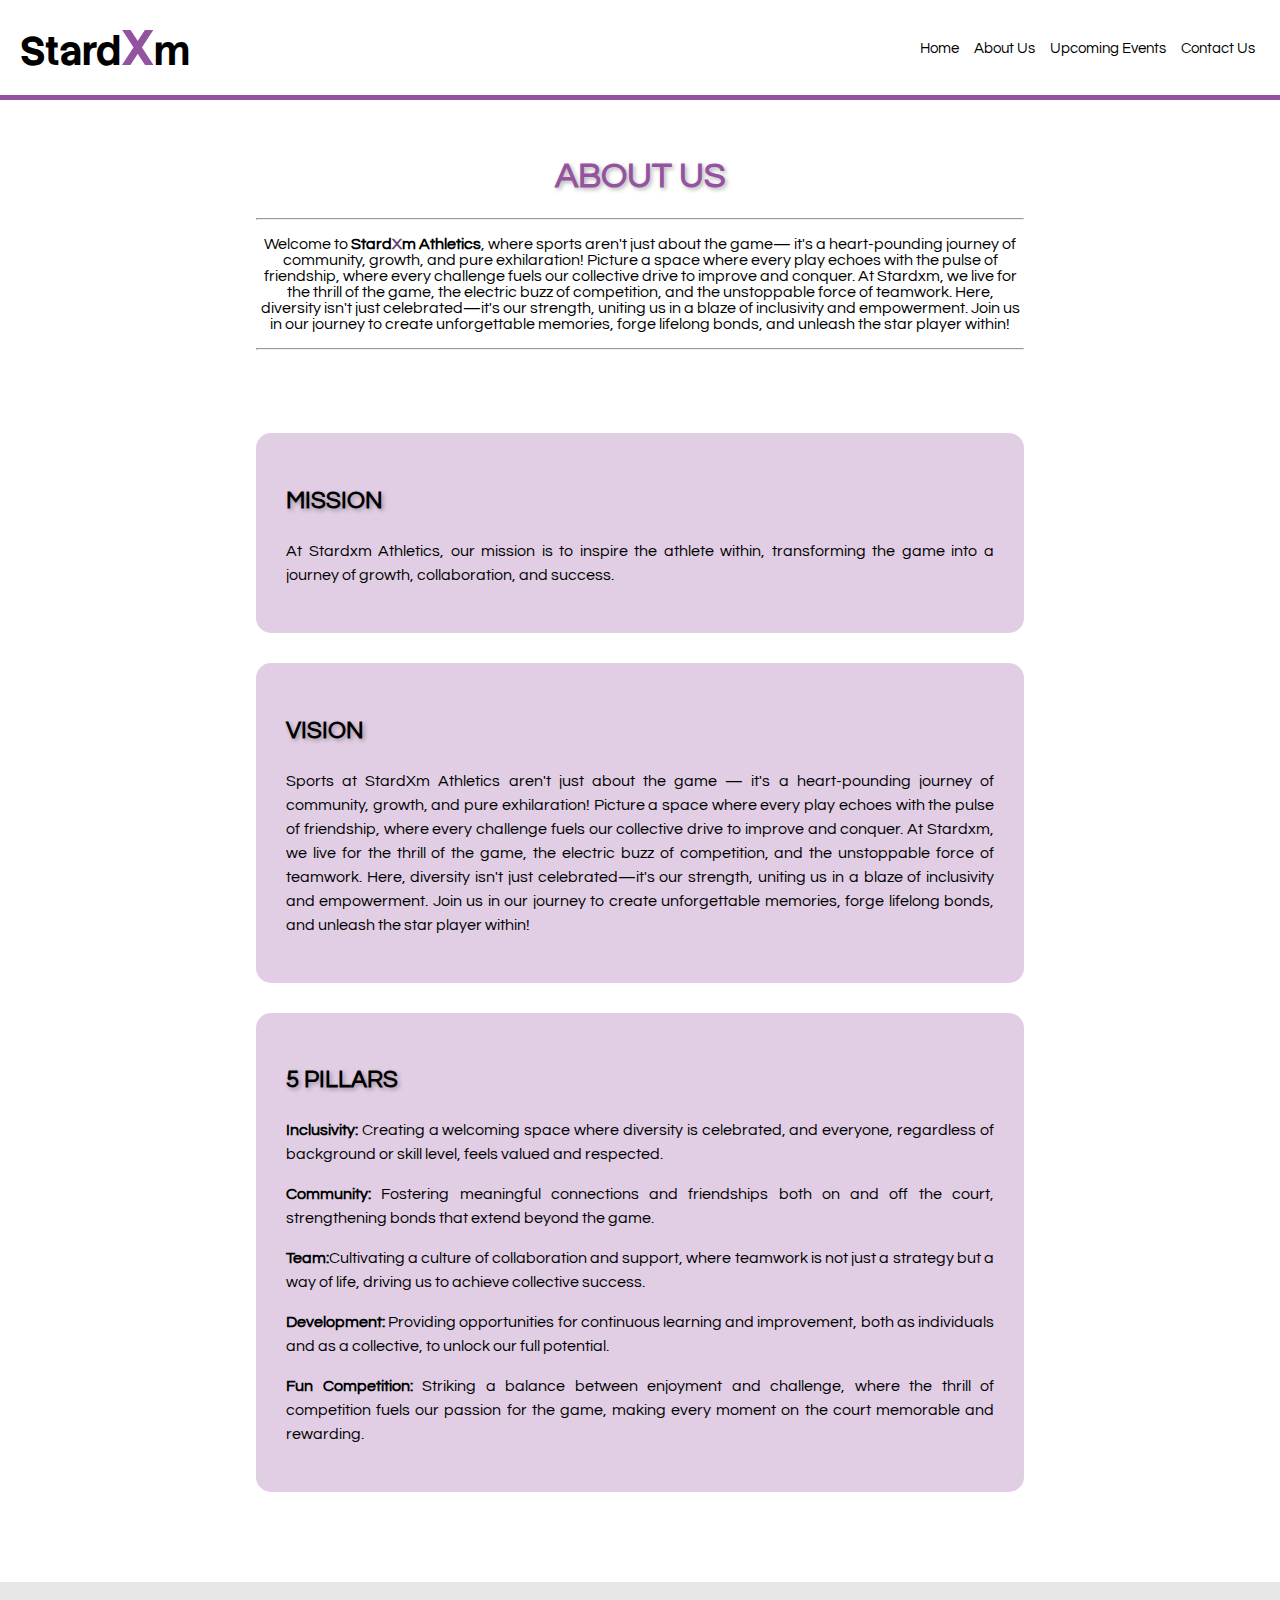
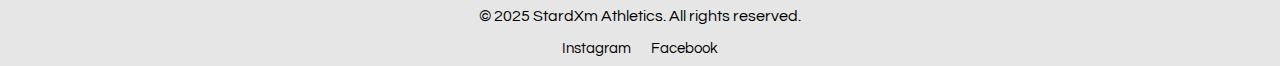
<file: about.html>
<!DOCTYPE html>
<html lang="en">
<head>
    <meta charset="UTF-8">
    <meta name="viewport" content="width=device-width, initial-scale=1.0">
    <title>StardXm Athletics</title>
    <link rel="stylesheet" href="css/styles.css">
</head>

<body>

    <header class="site-header">
        <a href="index.html" class="site-logo">Stard<stan>X</stan>m</a>
        <nav>
            <ul>
                <li><a href="index.html">Home</a></li>
                <li><a href="about.html">About Us</a></li>
                <li><a href="events.html">Upcoming Events</a></li>
                <li><a href="contact.html">Contact Us</a></li>
            </ul>
        </nav>
    </header>

    <main>
        <section class="about-us-hero">
            <h1>ABOUT US</h1>
            <hr>
            <p>Welcome to <b>Stard<stan>X</stan>m Athletics</b>, where sports aren't just about the game— it's a heart-pounding journey of community, growth, and pure exhilaration! Picture a space where every play echoes with the pulse of friendship, where every challenge fuels our collective drive to improve and conquer. At Stardxm, we live for the thrill of the game, the electric buzz of competition, and the unstoppable force of teamwork. Here, diversity isn't just celebrated—it's our strength, uniting us in a blaze of inclusivity and empowerment. Join us in our journey to create unforgettable memories, forge lifelong bonds, and unleash the star player within!</p>
            <hr>
        </section>

        <section class="mission-vision">
            <div class="mv-class">
                <h2>MISSION</h2>
                <p>At Stardxm Athletics, our mission is to inspire the athlete within, transforming the game into a journey of growth, collaboration, and success.</p>
            </div>
            <div class="mv-class">
                <h2>VISION</h2>
                <p>Sports at StardXm Athletics aren't just about the game — it's a heart-pounding journey of community, growth, and pure exhilaration! Picture a space where every play echoes with the pulse of friendship, where every challenge fuels our collective drive to improve and conquer. At Stardxm, we live for the thrill of the game, the electric buzz of competition, and the unstoppable force of teamwork. Here, diversity isn't just celebrated—it's our strength, uniting us in a blaze of inclusivity and empowerment. Join us in our journey to create unforgettable memories, forge lifelong bonds, and unleash the star player within!</p>
            </div>
            <div class="mv-class">
                <h2>5 PILLARS</h2>
                <p><b>Inclusivity:</b> Creating a welcoming space where diversity is celebrated, and everyone, regardless of background or skill level, feels valued and respected.</p>
                <p><b>Community:</b> Fostering meaningful connections and friendships both on and off the court, strengthening bonds that extend beyond the game.</p>
                <p><b>Team:</b>Cultivating a culture of collaboration and support, where teamwork is not just a strategy but a way of life, driving us to achieve collective success.</p>
                <p><b>Development:</b> Providing opportunities for continuous learning and improvement, both as individuals and as a collective, to unlock our full potential.</p>
                <p><b>Fun Competition:</b> Striking a balance between enjoyment and challenge, where the thrill of competition fuels our passion for the game, making every moment on the court memorable and rewarding.</p>
            </div>
        </section>
    </main>

    <footer class="site-footer">
        <p>&copy; 2025 StardXm Athletics. All rights reserved.</p>
        <nav>
            <ul>
                <li><a href="https://www.instagram.com/stardxmathletics/?hl=en">Instagram</a></li>
                <li><a href="https://www.facebook.com/people/Stardxm-Athletics/61559249288827/#">Facebook</a></li>
            </ul>
        </nav>
    </footer>
</body>

</html>
</file>
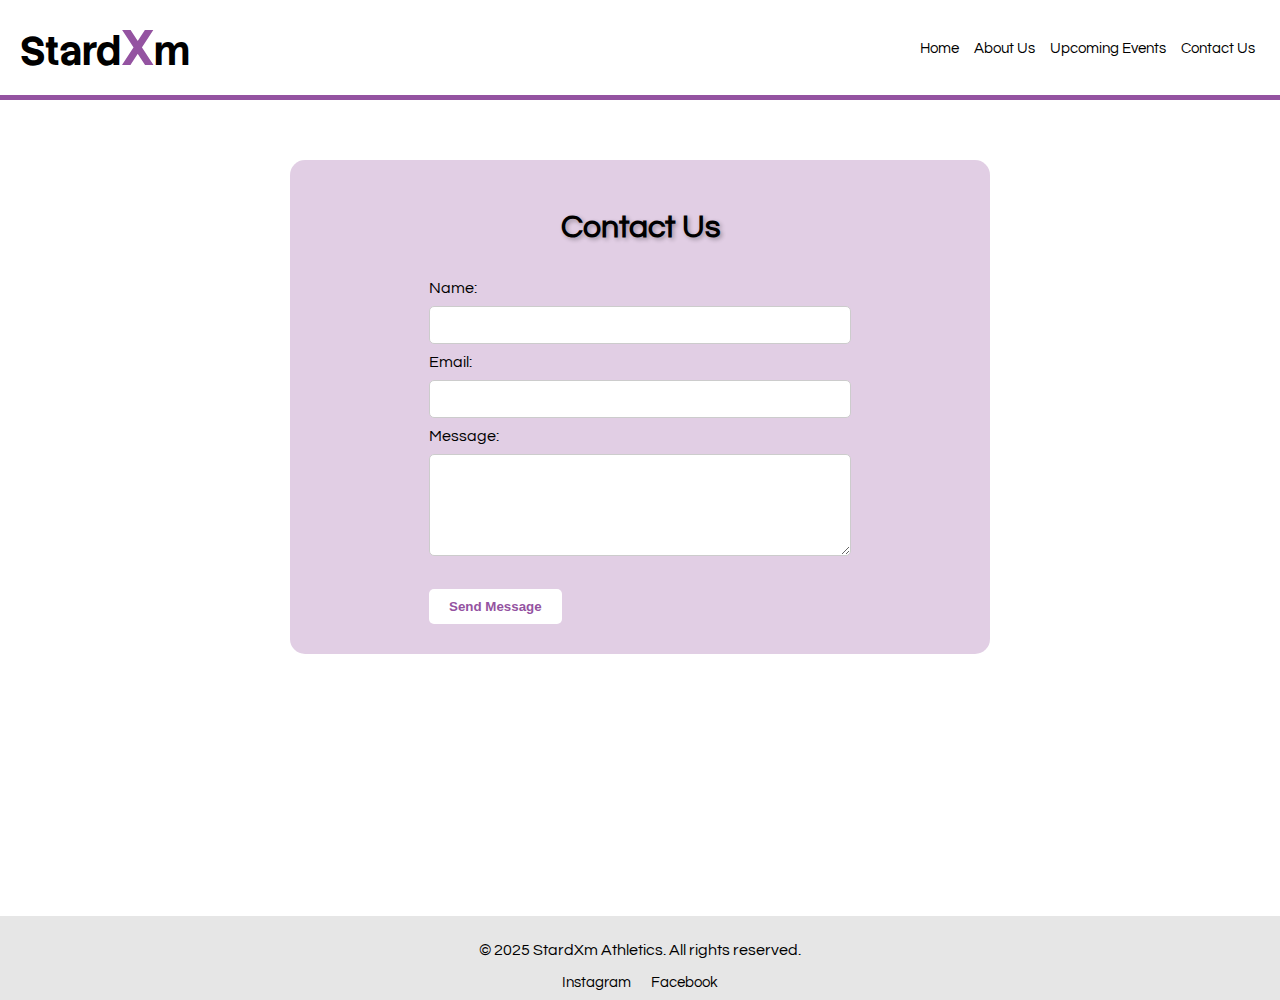
<file: contact.html>
<!DOCTYPE html>
<html lang="en">
<head>
    <meta charset="UTF-8">
    <meta name="viewport" content="width=device-width, initial-scale=1.0">
    <title>StardXm Athletics</title>
    <link rel="stylesheet" href="css/styles.css">
</head>

<body>

    <header class="site-header">
        <a href="index.html" class="site-logo">Stard<stan>X</stan>m</a>
        <nav>
            <ul>
                <li><a href="index.html">Home</a></li>
                <li><a href="about.html">About Us</a></li>
                <li><a href="events.html">Upcoming Events</a></li>
                <li><a href="contact.html">Contact Us</a></li>
            </ul>
        </nav>
    </header>

    <main class="contact-main">
        <h1>Contact Us</h1><br>
        <div class="form-container">
            <form action="https://formspree.io/f/your-form-id" method="POST" class="contact-form">
                <label for="name">Name:</label><br>
                <input type="text" id="name" name="name" required><br>
                <label for="email">Email:</label><br>
                <input type="email" id="email" name="email" required><br>
                <label for="message">Message:</label><br>
                <textarea id="message" name="message" rows="5" required></textarea><br>
                <button type="submit" class="submit-btn">Send Message</button>
            </form>
        </div>
    </main>

    <footer class="site-footer">
        <p>&copy; 2025 StardXm Athletics. All rights reserved.</p>
        <nav>
            <ul>
                <li><a href="https://www.instagram.com/stardxmathletics/?hl=en">Instagram</a></li>
                <li><a href="https://www.facebook.com/people/Stardxm-Athletics/61559249288827/#">Facebook</a></li>
            </ul>
        </nav>
    </footer>
</body>

</html>
</file>
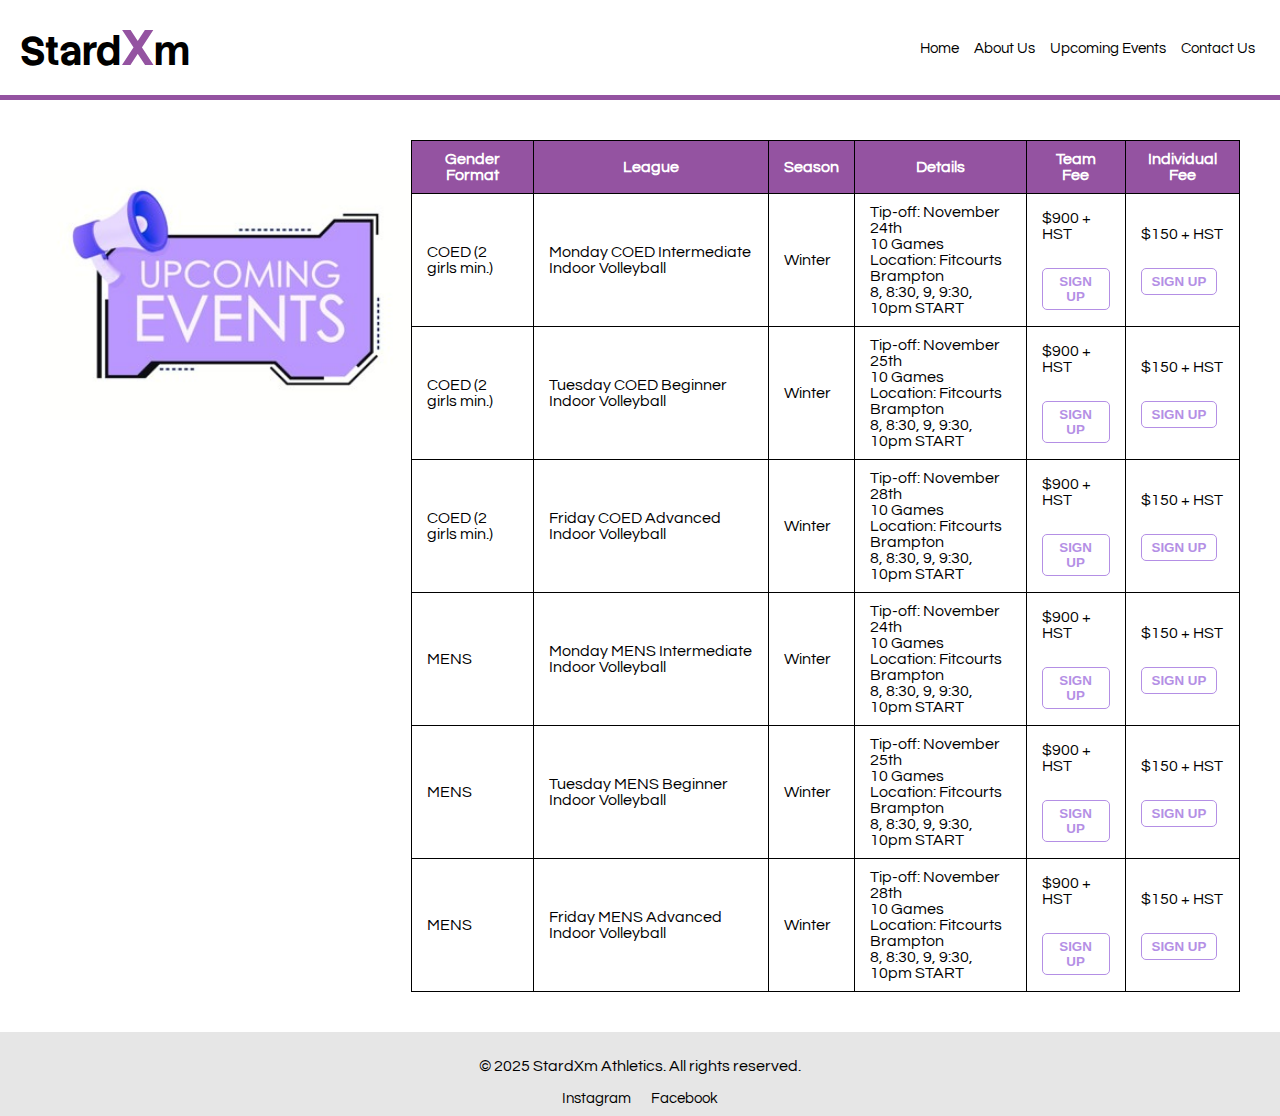
<file: events.html>
<!DOCTYPE html>
<html lang="en">
<head>
    <meta charset="UTF-8">
    <meta name="viewport" content="width=device-width, initial-scale=1.0">
    <title>StardXm Athletics</title>
    <link rel="stylesheet" href="css/styles.css">
</head>

<body>

    <header class="site-header">
        <a href="index.html" class="site-logo">Stard<stan>X</stan>m</a>
        <nav>
            <ul>
                <li><a href="index.html">Home</a></li>
                <li><a href="about.html">About Us</a></li>
                <li><a href="events.html">Upcoming Events</a></li>
                <li><a href="contact.html">Contact Us</a></li>
            </ul>
        </nav>
    </header>

    <main class="event-hero">
        <section class="events-section">
            <img src="image/212433.jpg">
            <div class="events-table">
                <table>
                    <tr>
                        <th>Gender Format</th>
                        <th>League</th>
                        <th>Season</th>
                        <th>Details</th>
                        <th>Team Fee</th>
                        <th>Individual Fee</th>
                    </tr>
                    <tr>
                        <td>COED (2 girls min.)</td>
                        <td>Monday COED Intermediate Indoor Volleyball</td>
                        <td>Winter</td>
                        <td>Tip-off: November 24th<br>10 Games<br>Location: Fitcourts Brampton<br>8, 8:30, 9, 9:30, 10pm START</td>
                        <td>$900 + HST<br><br><button type="button" class="signup-btn">SIGN UP</button></td>
                        <td>$150 + HST<br><br><button type="button" class="signup-btn">SIGN UP</button></td>
                    </tr>
                    <tr>
                        <td>COED (2 girls min.)</td>
                        <td>Tuesday COED Beginner Indoor Volleyball</td>
                        <td>Winter</td>
                        <td>Tip-off: November 25th<br>10 Games<br>Location: Fitcourts Brampton<br>8, 8:30, 9, 9:30, 10pm START</td>
                        <td>$900 + HST<br><br><button type="button" class="signup-btn">SIGN UP</button></td>
                        <td>$150 + HST<br><br><button type="button" class="signup-btn">SIGN UP</button></td>
                    </tr>
                     <tr>
                        <td>COED (2 girls min.)</td>
                        <td>Friday COED Advanced Indoor Volleyball</td>
                        <td>Winter</td>
                        <td>Tip-off: November 28th<br>10 Games<br>Location: Fitcourts Brampton<br>8, 8:30, 9, 9:30, 10pm START</td>
                        <td>$900 + HST<br><br><button type="button" class="signup-btn">SIGN UP</button></td>
                        <td>$150 + HST<br><br><button type="button" class="signup-btn">SIGN UP</button></td>
                    </tr>
                       <tr>
                        <td>MENS</td>
                        <td>Monday MENS Intermediate Indoor Volleyball</td>
                        <td>Winter</td>
                        <td>Tip-off: November 24th<br>10 Games<br>Location: Fitcourts Brampton<br>8, 8:30, 9, 9:30, 10pm START</td>
                        <td>$900 + HST<br><br><button type="button" class="signup-btn">SIGN UP</button></td>
                        <td>$150 + HST<br><br><button type="button" class="signup-btn">SIGN UP</button></td>
                    </tr>
                    <tr>
                        <td>MENS</td>
                        <td>Tuesday MENS Beginner Indoor Volleyball</td>
                        <td>Winter</td>
                        <td>Tip-off: November 25th<br>10 Games<br>Location: Fitcourts Brampton<br>8, 8:30, 9, 9:30, 10pm START</td>
                        <td>$900 + HST<br><br><button type="button" class="signup-btn">SIGN UP</button></td>
                        <td>$150 + HST<br><br><button type="button" class="signup-btn">SIGN UP</button></td>
                    </tr>
                     <tr>
                        <td>MENS</td>
                        <td>Friday MENS Advanced Indoor Volleyball</td>
                        <td>Winter</td>
                        <td>Tip-off: November 28th<br>10 Games<br>Location: Fitcourts Brampton<br>8, 8:30, 9, 9:30, 10pm START</td>
                        <td>$900 + HST<br><br><button type="button" class="signup-btn">SIGN UP</button></td>
                        <td>$150 + HST<br><br><button type="button" class="signup-btn">SIGN UP</button></td>
                    </tr>
                </table>
            </div>
        </section>
    </main>

    <footer class="site-footer">
        <p>&copy; 2025 StardXm Athletics. All rights reserved.</p>
        <nav>
            <ul>
                <li><a href="https://www.instagram.com/stardxmathletics/?hl=en">Instagram</a></li>
                <li><a href="https://www.facebook.com/people/Stardxm-Athletics/61559249288827/#">Facebook</a></li>
            </ul>
        </nav>
    </footer>
</body>

</html>
</file>
<file: css/styles.css>
@import url('https://fonts.googleapis.com/css2?family=Questrial&family=Roboto:ital,wght@0,100..900;1,100..900&family=Stack+Sans+Headline:wght@200..700&family=Stack+Sans+Text:wght@200&display=swap');   

body{
    margin: 0;    
    padding-top: 100px;
    font-family: "Questrial", sans-serif;
    display: flex;
    flex-direction: column;
    height: 100vh;
}

.site-header{
    display: flex;
    justify-content: space-between;
    align-items: center;
    padding: 15px 20px;
    border-bottom: 5px solid rgb(148, 83, 161);
    position: fixed;
    top: 0;
    width: 100%;
    background-color: white;
}

.site-logo{
    font-family: 'Stack Sans Headline', sans-serif;
    color: black;
    font-size: 40px;
    font-weight: 700;
    text-decoration: none;
}

.site-logo stan{
    color: rgb(148, 83, 161);
    font-size: 50px;
    font-weight: 700;
}

.site-header nav ul{
    list-style: none;
    display: flex;
    gap: 15px;
    margin: 0 15px;
    padding-right: 30px;
}

nav ul li a{
    text-decoration: none;
    color: black;
    font-size: 15px;
}   

nav ul li a:hover{
    color:rgb(148, 83, 161);
    font-weight: bold;
    box-shadow:rgba(0, 0, 0, 0.25) 0px 54px 55px, rgba(0, 0, 0, 0.12) 0px -12px 30px, rgba(0, 0, 0, 0.12) 0px 4px 6px, rgba(0, 0, 0, 0.17) 0px 12px 13px, rgba(0, 0, 0, 0.09) 0px -3px 5px;
}

stan{
    color: rgb(105, 63, 114);
    font-weight: 700;
}

.feature img{
    width: 250px;
    height: 300px;
    margin: auto;
    border-radius: 10px;
} 

.hero{
    margin: 20px auto;
    width: 50%;
    text-align: center;
    padding: 50px 20px;
    background-color: rgba(148, 83, 161, 0.39);
    border-radius: 30px;
    color: white;
    text-shadow: 2px 2px 4px rgba(0, 0, 0, 0.3);
}

.hero h1{
    font-size: 40px;
    margin-bottom: 20px;
}

.hero p{
    line-height: 1.5;
    width: 75%;
    margin: 0 auto;

}   

.event-btn{
    display: inline-block;
    padding: 10px 20px;
    background-color: white;
    color: rgb(148, 83, 161);
    text-decoration: none;
    border-radius: 5px;
    font-weight: bold;
    margin-top: 20px;
    box-shadow:rgba(0, 0, 0, 0.25) 0px 54px 55px, rgba(0, 0, 0, 0.12) 0px -12px 30px, rgba(0, 0, 0, 0.12) 0px 4px 6px, rgba(0, 0, 0, 0.17) 0px 12px 13px, rgba(0, 0, 0, 0.09) 0px -3px 5px;
} 

.features{
    display: flex;
    justify-content: space-around;
    margin: 50px 25px;
}

@media (max-width:768px) {
    .features{
        flex-direction: column;
        align-items: center;
    }

    .feature{
        width: 300px;
        margin-bottom: 30px;
    }  
    
    .site-header nav ul{
        display: flex;
        flex-direction: column;
        gap: 10px;
    }
}

.feature{
    width: 300px;
    text-align: center;
}

.feature p{
    height: 60px;
}   

.site-footer{
    display: flex;
    flex-direction: column;
    margin-top: auto;
    padding: 10px;
    background-color: rgb(230, 230, 230);
    text-align: center;
}

.site-footer nav ul{
    display: flex;
    justify-content: center;
    gap: 20px;
    padding: 0;
    margin: 0;
    text-decoration: none;
    list-style: none;
    position: relative;
}

.about-us-hero{
    margin: 20px auto;
    width: 60%;
    text-align: center;
    padding: 15px 20px;
}

.about-us-hero h1{
    color: rgb(148, 83, 161);
    font-size: 35px;
    text-shadow: 2px 2px 4px rgba(0, 0, 0, 0.3);
}

.mission-vision{
    margin: 40px auto;
    width: 60%;
    padding: 20px;
}

.mv-class{
    background-color: rgba(148, 83, 161, 0.281);
    border-radius: 15px;
    padding: 30px;
    margin-bottom: 30px;
    line-height: 1.5;
    text-align: justify;
    
}

.mv-class h2{
    text-shadow: 2px 2px 4px rgba(0, 0, 0, 0.3);
}   

.contact-main{
    display: flex;
    flex-direction: column;
    align-items: center;
    margin: 60px auto;
    width: 50%;
    padding: 30px;
    border-radius: 15px;
    background-color: rgba(148, 83, 161, 0.281);
}

.contact-main h1{
    text-shadow: 2px 2px 4px rgba(0, 0, 0, 0.3);
    margin-bottom: 20px;
}   

input, textarea{
    width: 400px;
    padding: 10px;
    margin: 10px 0;
    border: 1px solid #ccc;
    border-radius: 5px;
    font-family: "Questrial", sans-serif;
    font-size: 16px;
}

@media (max-width:768px) {
    input, textarea{
        width: 100%;
    }   
}   

.submit-btn{
    display: inline-block;
    padding: 10px 20px;
    background-color: white;
    color: rgb(148, 83, 161);
    text-decoration: none;
    border-radius: 5px;
    font-weight: bold;
    margin-top: 20px;
    border: none;
    cursor: pointer;
}

.events-section{
    display: flex;
    justify-content: space-around;
    margin:40px;
}

.events-section img{
    width: 400px;
    height: 250px;    
    margin-top: 30px;
}

@media (max-width:768px) {
    .events-section{
        flex-direction: column;
        align-items: center;
    }
}

th, td {
  padding: 10px 15px
}

table, th, td {
  border: 1px solid black;
  border-collapse: collapse;
}

th{
    background-color: rgb(148, 83, 161);
    color: white;
}

@media (max-width:768px) {
    table, th, td{
        display: block;    
    }
}

button.signup-btn{
    display: inline-block;
    padding: 5px 10px;
    background-color: white;
    color: rgb(180, 143, 229);
    text-decoration: none;
    border-radius: 5px;
    font-weight: bold;
    margin-top: 10px;
    border: solid 1px rgb(180, 143, 229);
    cursor: pointer;
}

button.signup-btn:hover{
    background-color: rgb(180, 143, 229);
    color: white;
    box-shadow:rgba(0, 0, 0, 0.25) 0px 54px 55px, rgba(0, 0, 0, 0.12) 0px -12px 30px, rgba(0, 0, 0, 0.12) 0px 4px 6px, rgba(0, 0, 0, 0.17) 0px 12px 13px, rgba(0, 0, 0, 0.09) 0px -3px 5px;
}
</file>
